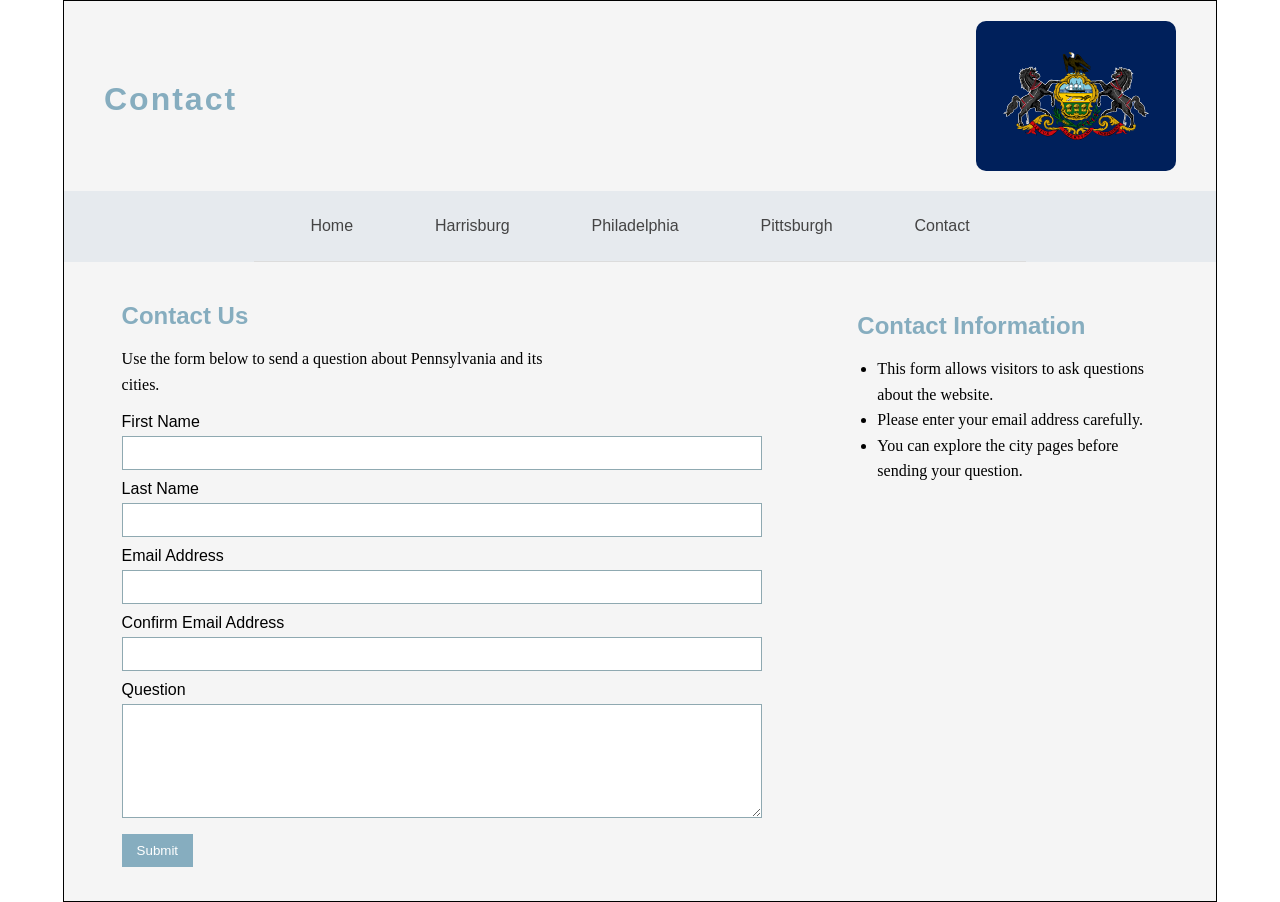
<file: contact.html>
<!DOCTYPE html>
<html lang="en">

<head>
    <meta charset="UTF-8">
    <meta name="viewport" content="width=device-width, initial-scale=1.0">
    <title>Contact</title>
    <link rel="stylesheet" href="styles.css">
</head>

<body>
    <div id="background">
        <header>
            <h1>Contact</h1>
            <img id="flag" src="images/Flag_of_Pennsylvania.svg" alt="Flag of Pennsylvania">
        </header>

        <div class="nav">
            <nav>
                <a href="index.html">Home</a>
                <a href="harrisburg.html">Harrisburg</a>
                <a href="philadelphia.html">Philadelphia</a>
                <a href="pittsburgh.html">Pittsburgh</a>
                <a href="contact.html">Contact</a>
            </nav>
        </div>

        <div class="container">
            <section class="content">
                <h2>Contact Us</h2>
                <p>
                    Use the form below to send a question about Pennsylvania and its cities.
                </p>

                <form class="contact-form">
                    <label for="first-name">First Name</label>
                    <input type="text" id="first-name" name="first-name">

                    <label for="last-name">Last Name</label>
                    <input type="text" id="last-name" name="last-name">

                    <label for="email">Email Address</label>
                    <input type="email" id="email" name="email">

                    <label for="confirm-email">Confirm Email Address</label>
                    <input type="email" id="confirm-email" name="confirm-email">

                    <label for="question">Question</label>
                    <textarea id="question" name="question" rows="6"></textarea>

                    <button type="submit">Submit</button>
                </form>
            </section>

            <aside class="quick-facts">
                <h2>Contact Information</h2>
                <ul>
                    <li>This form allows visitors to ask questions about the website.</li>
                    <li>Please enter your email address carefully.</li>
                    <li>You can explore the city pages before sending your question.</li>
                </ul>
            </aside>
        </div>
    </div>
    <script>
        const form = document.querySelector(".contact-form");

        form.addEventListener("submit", function (event) {
            const email = document.getElementById("email").value;
            const confirmEmail = document.getElementById("confirm-email").value;

            if (email !== confirmEmail) {
                event.preventDefault();
                alert("Email addresses do not match.");
            }
        });
    </script>
</body>

</html>
</file>
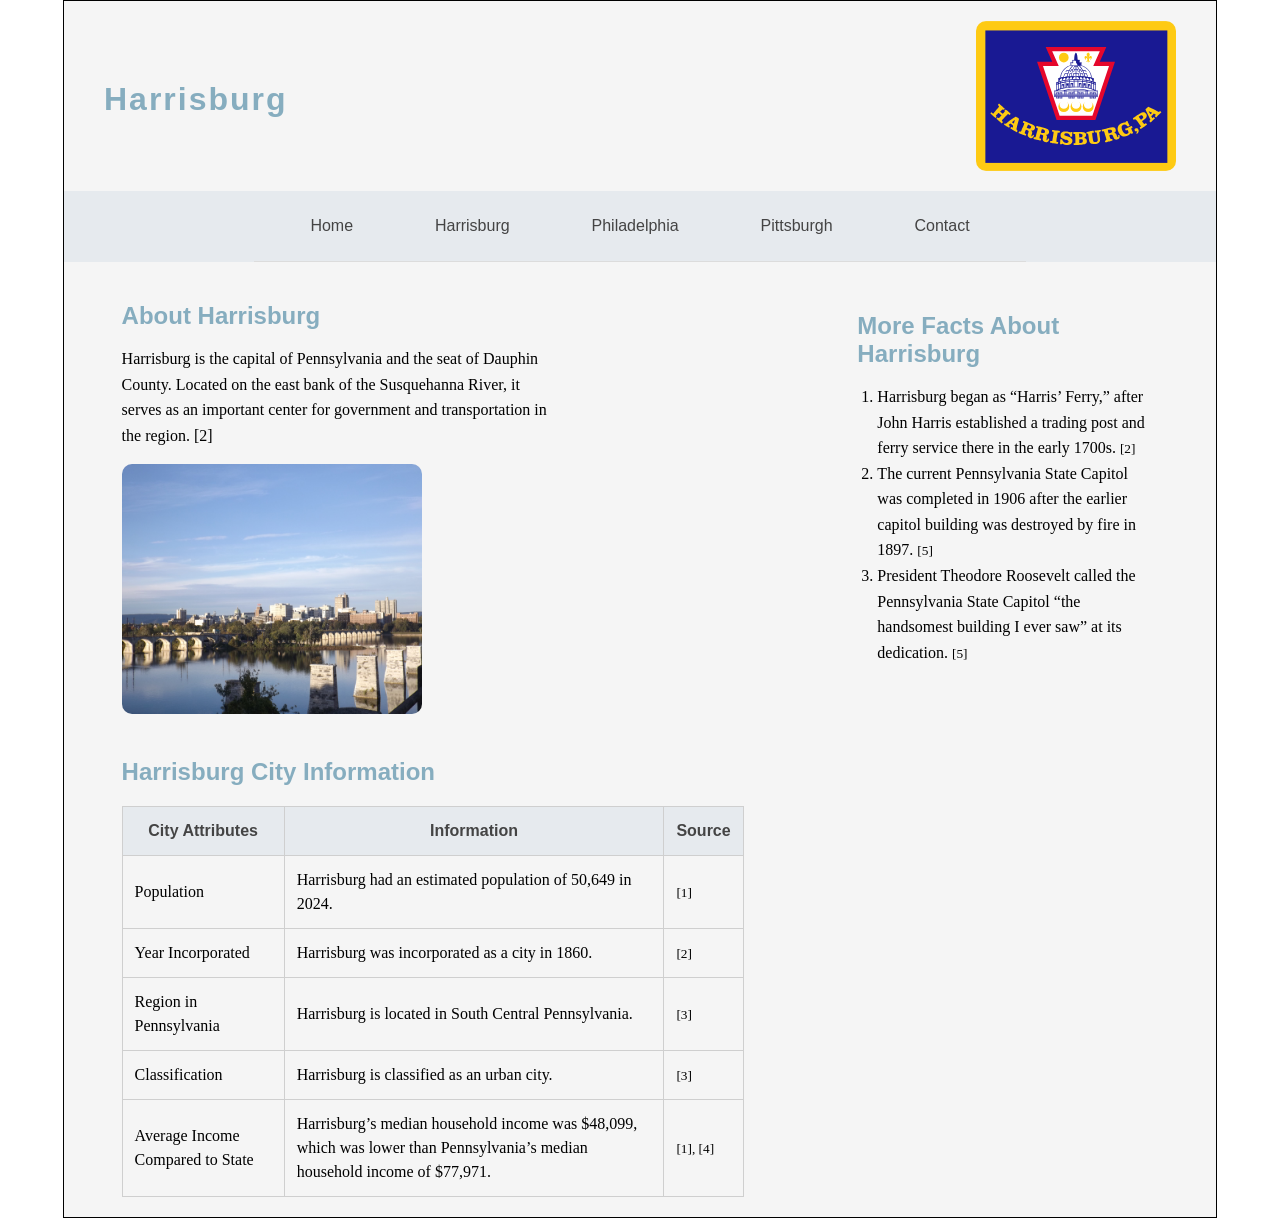
<file: harrisburg.html>
<!DOCTYPE html>
<html lang="en">

<head>
    <meta charset="UTF-8">
    <meta name="viewport" content="width=device-width, initial-scale=1.0">
    <title>Harrisburg</title>
    <link rel="stylesheet" href="styles.css">

</head>

<body>
    <div id="background">
        <header>
            <h1>Harrisburg</h1>
            <img id="flag" src="images/Flag_of_Harrisburg,_Pennsylvania.svg" alt="Harrisburg Flag">
        </header>
        <div class="nav">
            <nav>
                <a href="index.html">Home</a>
                <a href="harrisburg.html">Harrisburg</a>
                <a href="philadelphia.html">Philadelphia</a>
                <a href="pittsburgh.html">Pittsburgh</a>
                <a href="contact.html">Contact</a>
            </nav>
        </div>
        <div class="container">
            <section class="content">
                <h2>About Harrisburg</h2>
                <p>
                    Harrisburg is the capital of Pennsylvania and the seat of Dauphin County. Located on the east bank
                    of the
                    Susquehanna River, it serves as an important center for government and transportation in the region.
                    [2]
                </p>
                <div class="city-info">
                    <img src="images/Harrisburg.jpg" alt="Skyline view of Harrisburg">

                    <table class="city-table">
                        <caption>Harrisburg City Information</caption>
                        <tr>
                            <th>City Attributes</th>
                            <th>Information</th>
                            <th>Source</th>
                        </tr>
                        <tr>
                            <td>Population</td>
                <td>Harrisburg had an estimated population of 50,649 in 2024.</td>
                <td><small>[1]</small></td>
            </tr>
            <tr>
                <td>Year Incorporated</td>
                <td>Harrisburg was incorporated as a city in 1860.</td>
                <td><small>[2]</small></td>
            </tr>
            <tr>
                <td>Region in Pennsylvania</td>
                <td>Harrisburg is located in South Central Pennsylvania.</td>
                <td><small>[3]</small></td>
            </tr>
            <tr>
                <td>Classification</td>
                <td>Harrisburg is classified as an urban city.</td>
                <td><small>[3]</small></td>
            </tr>
            <tr>
                <td>Average Income Compared to State</td>
                <td>Harrisburg’s median household income was $48,099, which was lower than Pennsylvania’s median household income of $77,971.</td>
                <td><small>[1], [4]</small></td>
            </tr>
        </table>
                </div>
            </section>
            <aside class="quick-facts">
                <h2>More Facts About Harrisburg</h2>
                <ol>
                    <li>Harrisburg began as “Harris’ Ferry,” after John Harris established a trading post and ferry
                        service there in the early 1700s. <small>[2]</small></li>
                    <li>The current Pennsylvania State Capitol was completed in 1906 after the earlier capitol building
                        was destroyed by fire in 1897. <small>[5]</small></li>
                    <li>President Theodore Roosevelt called the Pennsylvania State Capitol “the handsomest building I
                        ever saw” at its dedication. <small>[5]</small></li>
                </ol>
            </aside>
        </div>
    </div>

</body>

</html>
</file>
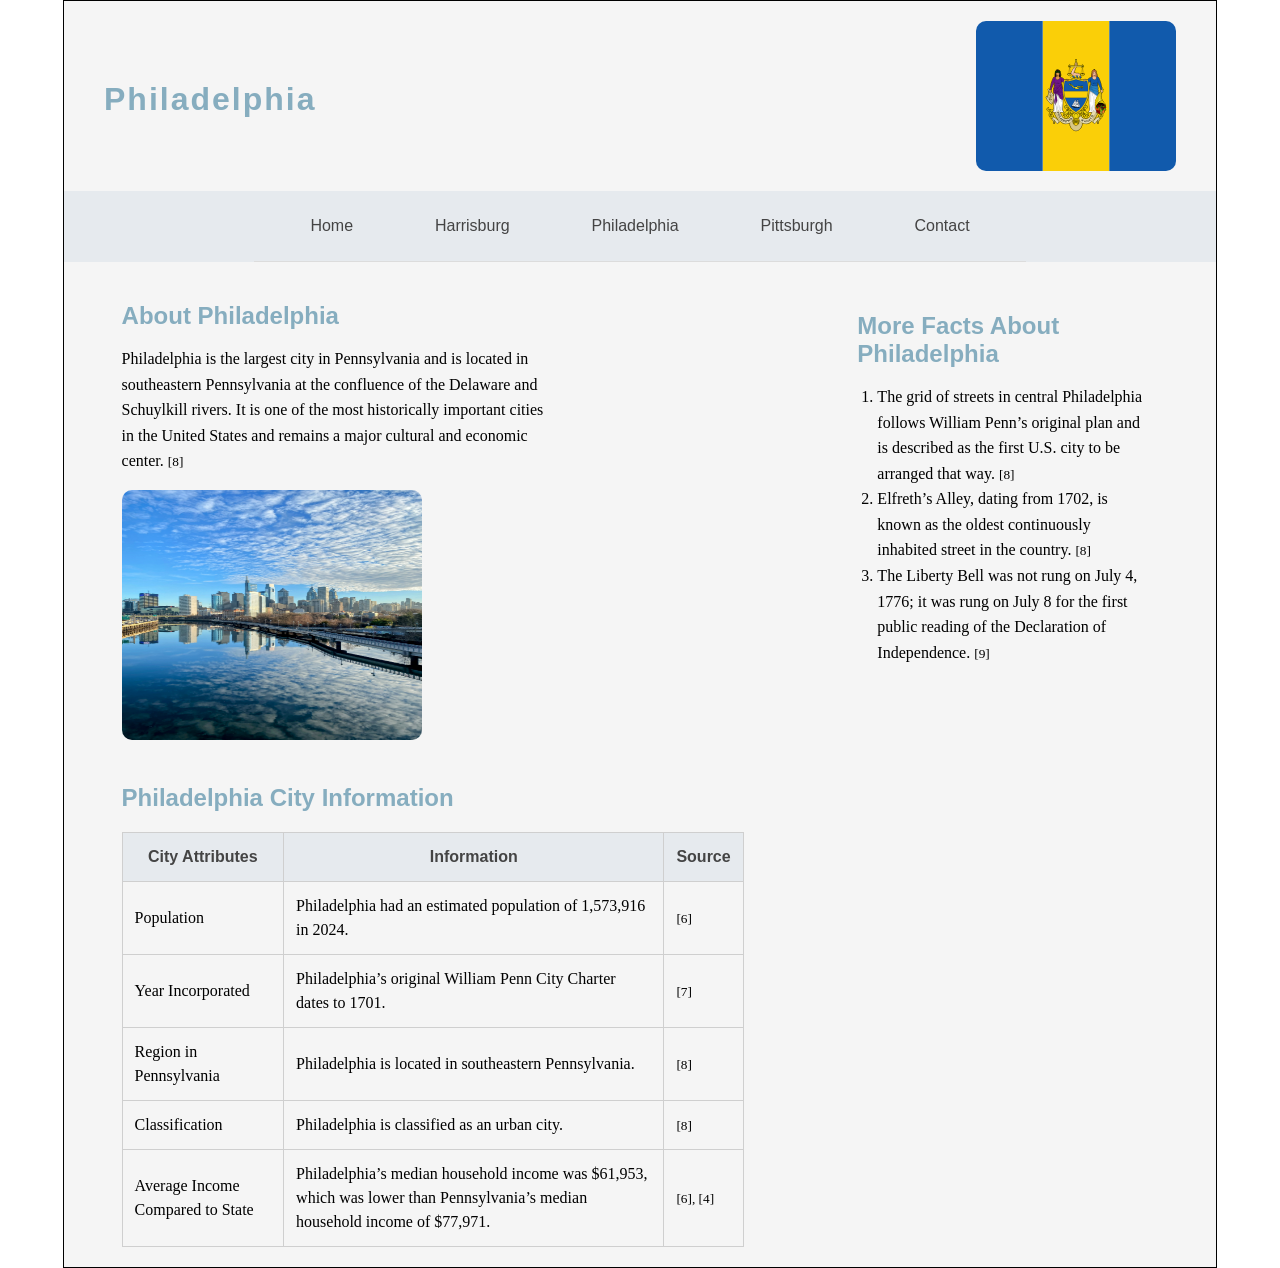
<file: philadelphia.html>
<!DOCTYPE html>
<html lang="en">

<head>
    <meta charset="UTF-8">
    <meta name="viewport" content="width=device-width, initial-scale=1.0">
    <title>Philadelphia</title>
    <link rel="stylesheet" href="styles.css">

</head>

<body>
    <div id="background">
        <header>
            <h1>Philadelphia</h1>
            <img id="flag" src="images/Flag_of_Philadelphia,_Pennsylvania.svg" alt="Philadelphia Flag">
        </header>
        <div class="nav">
            <nav>
                <a href="index.html">Home</a>
                <a href="harrisburg.html">Harrisburg</a>
                <a href="philadelphia.html">Philadelphia</a>
                <a href="pittsburgh.html">Pittsburgh</a>
                <a href="contact.html">Contact</a>
            </nav>
        </div>
        <div class="container">
            <section class="content">
                <h2>About Philadelphia</h2>
                <p>
                    Philadelphia is the largest city in Pennsylvania and is located in southeastern Pennsylvania at the
                    confluence
                    of the Delaware and Schuylkill rivers. It is one of the most historically important cities in the
                    United States
                    and remains a major cultural and economic center. <small>[8]</small>
                </p>
                <div class="city-info">
                    <img src="images/Philadelphia.jpg" alt="Skyline view of Philadelphia">

                    <table class="city-table">
                        <caption>Philadelphia City Information</caption>
                        <tr>
                            <th>City Attributes</th>
                            <th>Information</th>
                            <th>Source</th>
                        </tr>
                        <tr>
                            <td>Population</td>
                            <td>Philadelphia had an estimated population of 1,573,916 in 2024.</td>
                            <td><small>[6]</small></td>
                        </tr>
                        <tr>
                            <td>Year Incorporated</td>
                            <td>Philadelphia’s original William Penn City Charter dates to 1701.</td>
                            <td><small>[7]</small></td>
                        </tr>
                        <tr>
                            <td>Region in Pennsylvania</td>
                            <td>Philadelphia is located in southeastern Pennsylvania.</td>
                            <td><small>[8]</small></td>
                        </tr>
                        <tr>
                            <td>Classification</td>
                            <td>Philadelphia is classified as an urban city.</td>
                            <td><small>[8]</small></td>
                        </tr>
                        <tr>
                            <td>Average Income Compared to State</td>
                            <td>Philadelphia’s median household income was $61,953, which was lower than Pennsylvania’s
                                median household income of $77,971.</td>
                            <td><small>[6], [4]</small></td>
                        </tr>
                    </table>
                </div>
            </section>
            <aside class="quick-facts">
                <h2>More Facts About Philadelphia</h2>
                <ol>
                    <li>
                        The grid of streets in central Philadelphia follows William Penn’s original plan and is
                        described as the first U.S. city to be arranged that way.
                        <small>[8]</small>
                    </li>
                    <li>
                        Elfreth’s Alley, dating from 1702, is known as the oldest continuously inhabited street in the
                        country.
                        <small>[8]</small>
                    </li>
                    <li>
                        The Liberty Bell was not rung on July 4, 1776; it was rung on July 8 for the first public
                        reading of the Declaration of Independence.
                        <small>[9]</small>
                    </li>
                </ol>
            </aside>
        </div>
    </div>

</body>

</html>
</file>
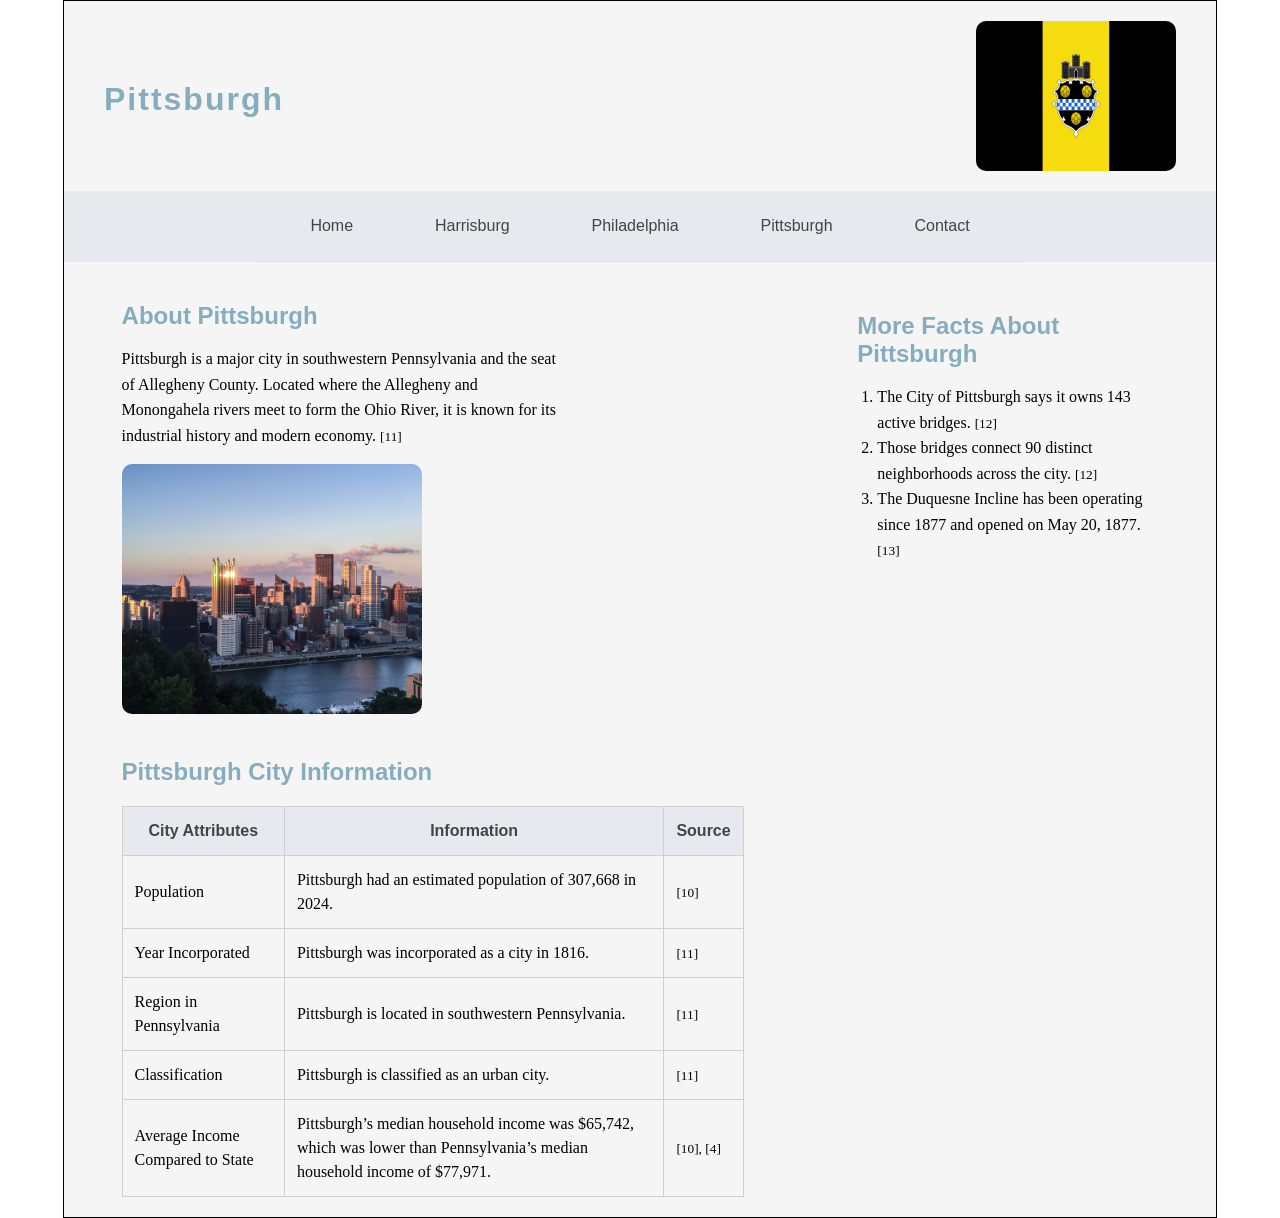
<file: pittsburgh.html>
<!DOCTYPE html>
<html lang="en">

<head>
    <meta charset="UTF-8">
    <meta name="viewport" content="width=device-width, initial-scale=1.0">
    <title>Pittsburgh</title>
    <link rel="stylesheet" href="styles.css">

</head>

<body>
    <div id="background">
        <header>
            <h1>Pittsburgh</h1>
            <img id="flag" src="images/Flag_of_Pittsburgh,_Pennsylvania.svg" alt="Pittsburgh Flag">
        </header>
        <div class="nav">
            <nav>
                <a href="index.html">Home</a>
                <a href="harrisburg.html">Harrisburg</a>
                <a href="philadelphia.html">Philadelphia</a>
                <a href="pittsburgh.html">Pittsburgh</a>
                <a href="contact.html">Contact</a>
            </nav>
        </div>
        <div class="container">
            <section class="content">
                <h2>About Pittsburgh</h2>
                <p>
                    Pittsburgh is a major city in southwestern Pennsylvania and the seat of Allegheny County. Located
                    where the
                    Allegheny and Monongahela rivers meet to form the Ohio River, it is known for its industrial history
                    and
                    modern economy. <small>[11]</small>
                </p>
                <div class="city-info">
                    <img src="images/Pittsburgh.jpg" alt="Skyline view of Pittsburgh">

                    <table class="city-table">
                        <caption>Pittsburgh City Information</caption>
                        <tr>
                            <th>City Attributes</th>
                            <th>Information</th>
                            <th>Source</th>
                        </tr>
                        <tr>
                            <td>Population</td>
                            <td>Pittsburgh had an estimated population of 307,668 in 2024.</td>
                            <td><small>[10]</small></td>
                        </tr>
                        <tr>
                            <td>Year Incorporated</td>
                            <td>Pittsburgh was incorporated as a city in 1816.</td>
                            <td><small>[11]</small></td>
                        </tr>
                        <tr>
                            <td>Region in Pennsylvania</td>
                            <td>Pittsburgh is located in southwestern Pennsylvania.</td>
                            <td><small>[11]</small></td>
                        </tr>
                        <tr>
                            <td>Classification</td>
                            <td>Pittsburgh is classified as an urban city.</td>
                            <td><small>[11]</small></td>
                        </tr>
                        <tr>
                            <td>Average Income Compared to State</td>
                            <td>Pittsburgh’s median household income was $65,742, which was lower than Pennsylvania’s
                                median household income of $77,971.</td>
                            <td><small>[10], [4]</small></td>
                        </tr>
                    </table>
                </div>
            </section>
            <aside class="quick-facts">
                <h2>More Facts About Pittsburgh</h2>
                <ol>
                    <li>
                        The City of Pittsburgh says it owns 143 active bridges.
                        <small>[12]</small>
                    </li>
                    <li>
                        Those bridges connect 90 distinct neighborhoods across the city.
                        <small>[12]</small>
                    </li>
                    <li>
                        The Duquesne Incline has been operating since 1877 and opened on May 20, 1877.
                        <small>[13]</small>
                    </li>
                </ol>
            </aside>
        </div>
    </div>

</body>

</html>
</file>
<file: styles.css>
html, body {
    height: 100%;
    margin: 0;
}

#background {
    background-color: #f5f5f5;
    border: 1px solid black;
    width: 90%;
    min-height: 100%;
    margin: 0 auto;
}

header {
    font-family: "Trebuchet MS", Arial, sans-serif;
    display: flex;
    justify-content: space-between;
    align-items: flex-start;
    padding: 20px 40px;
}

header h1 {
    margin: 60px 0 0 0;
    letter-spacing: 2px;
    color: #86adbf;
}

.nav{
    background-color: #e6eaee;
}
nav {
    display: flex;
    justify-content: space-between;
    align-items: center;
    font-family: "Trebuchet MS", Arial, sans-serif;
    padding: 16px 40px;
    background-color: #e6eaee;
    border-bottom: 1px solid #dcdcdc;
    width: 60%;
    margin: 0 auto;
}
nav a {
    text-decoration: none;
    color: #444;
    font-size: 1rem;
    padding: 10px 16px;
    transition: color 0.2s ease;
}

nav a:hover {
    color: #86adbf;
}

#flag {
    width: 200px;
    height: 150px;
    border-radius: 10px;
}

.container {
  width: 90%;
  margin: 20px auto;
  overflow: hidden;

}

.content {
    box-sizing: border-box;
    width: 60%;
    float: left;
}
.content p{
    font-family: "Times New Roman", serif;
    line-height: 1.6;
    width: 70%;
}
.quick-facts {
    box-sizing: border-box;
    width: 30%;
    float: right;
    padding: 10px;
    border: 0px solid transparent;
    border-radius: 12px;
    transition: background-color 0.2s ease, border-color 0.2s ease;
}

h2 {
    font-family: "Trebuchet MS", Arial, sans-serif;
    margin-bottom: 12px;
    color: #86adbf;
}

.quick-facts ol {
    font-family: Georgia, "Times New Roman", serif;
    line-height: 1.6;
    padding-left: 20px;
}
.quick-facts ul {
    font-family: Georgia, "Times New Roman", serif;
    line-height: 1.6;
    padding-left: 20px;
}

.quick-facts:hover{
    background-color: #bac8d3;
    border-color: #cccccc;
}

#state{
    display: flex;
    justify-content: center;
    gap: 70px;
    margin-top: 50px;  
}
#cities{
    display: flex;
    justify-content: space-between;
    margin-top: 40px;
    gap: 10px;
    position: relative;
    top: 10px;
}

#state img{
    width: 250px;
    height: 180px;
    border-radius: 8px;
}
#cities img{
    width: 200px;
    height: 200px;
}

.city {
    position: relative;
    display: inline-block;
}

.city img {
    display: block;
    width: 250px;
    height: 180px;
    transition: opacity 0.3s ease;
    border-radius: 8px;
}

.city span {
    position: absolute;
    top: 50%;
    left: 50%;
    transform: translate(-50%, -50%);
    color: rgb(124, 184, 225);
    font-size: 1.2rem;
    opacity: 0;
    transition: opacity 0.3s ease;
}

.city:hover img {
    opacity: 0.2;
}

.city:hover span {
    opacity: 1;
}

.city-info img {
    width: 300px;
    height: 250px;
    border-radius: 10px;
}

.city-table {
    width: 100%;
    border-collapse: collapse;
    margin-top: 20px;
}
.city-table caption {
    text-align: left;
    font-family: "Trebuchet MS", Arial, sans-serif;
    font-size: 1.5rem;
    font-weight: bold;
    color: #86adbf;
    margin-top: 20px;
    margin-bottom: 20px;
}

.city-table th,
.city-table td {
    border: 1px solid #cfcfcf;
    padding: 12px;
    line-height: 1.5;
}

.city-table th {
    background-color: #e6eaee;
    font-family: "Trebuchet MS", Arial, sans-serif;
    color: #444;
}

.contact-form label {
    display: block;
    margin-top: 10px;
    font-family: "Trebuchet MS", Arial, sans-serif;
}

.contact-form input,
.contact-form textarea {
    width: 100%;
    padding: 8px;
    margin-top: 5px;
    border: 1px solid rgb(143, 169, 177);
    font-family: "Times New Roman", serif;
}

.contact-form button {
    margin-top: 12px;
    padding: 8px 14px;
    border: 1px solid #86adbf;
    background-color: #86adbf;
    color: white;
    font-family: "Trebuchet MS", Arial, sans-serif;
}

.contact-form button:hover {
    background-color: #6f98ab;
}

footer {
    margin-top: 20px;
    padding: 15px;
    text-align: center;
    border-top: 1px solid #ccc;
    background-color: #f5f5f5;
    font-size: 0.95rem;
}

footer a {
    text-decoration: none;
    font-weight: bold;
}

footer a:hover {
    text-decoration: underline;
}
</file>
